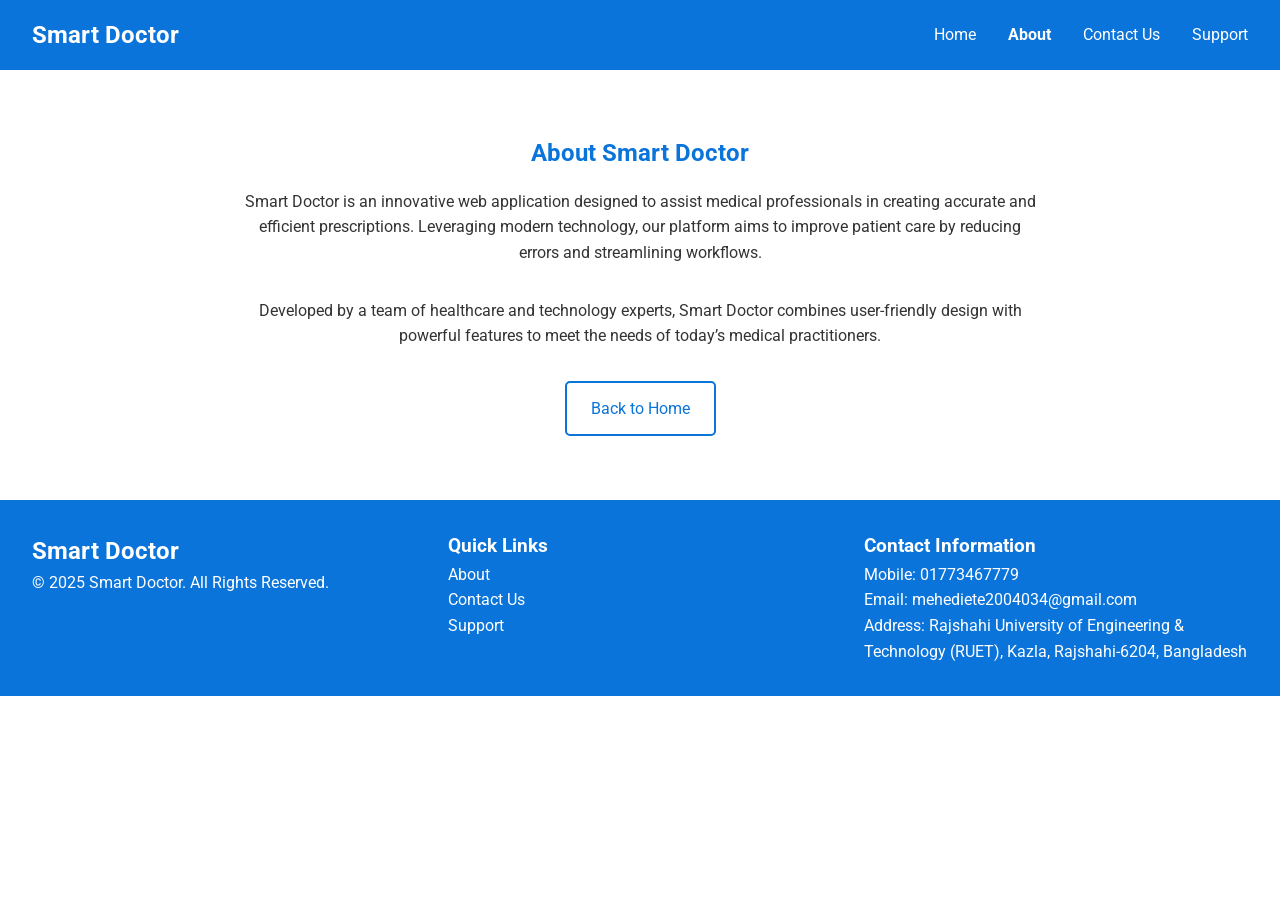
<file: about.html>
<!DOCTYPE html>
<html lang="en">
<head>
    <meta charset="UTF-8">
    <meta name="viewport" content="width=device-width, initial-scale=1.0">
    <title>Smart Doctor - About</title>
    <link href="https://fonts.googleapis.com/css2?family=Roboto:wght@300;400;700&display=swap" rel="stylesheet">
    <link rel="stylesheet" href="styles.css">
</head>
<body>
    <!-- Header -->
    <header class="header">
        <div class="logo">Smart Doctor</div>
        <nav class="nav-menu">
            <a href="index.html">Home</a>
            <a href="about.html" class="active">About</a>
            <a href="contact.html">Contact Us</a>
            <a href="support.html">Support</a>
        </nav>
    </header>

    <!-- Main Content -->
    <section class="main-content">
        <h1>About Smart Doctor</h1>
        <p>Smart Doctor is an innovative web application designed to assist medical professionals in creating accurate and efficient prescriptions. Leveraging modern technology, our platform aims to improve patient care by reducing errors and streamlining workflows.</p>
        <p>Developed by a team of healthcare and technology experts, Smart Doctor combines user-friendly design with powerful features to meet the needs of today’s medical practitioners.</p>
        <a href="index.html" class="learn-more">Back to Home</a>
    </section>

    <!-- Footer -->
    <footer class="footer">
        <div>
            <div class="logo">Smart Doctor</div>
            <p>© 2025 Smart Doctor. All Rights Reserved.</p>
        </div>
        <div>
            <h3>Quick Links</h3>
            <p><a href="about.html">About</a></p>
            <p><a href="contact.html">Contact Us</a></p>
            <p><a href="support.html">Support</a></p>
        </div>
        <div>
            <h3>Contact Information</h3>
            <p>Mobile: 01773467779</p>
            <p>Email: mehediete2004034@gmail.com</p>
            <p>Address: Rajshahi University of Engineering & Technology (RUET), Kazla, Rajshahi-6204, Bangladesh</p>
        </div>
    </footer>

    <script>
        // Smooth scrolling
        document.querySelectorAll('a[href^="#"]').forEach(anchor => {
            anchor.addEventListener('click', function (e) {
                e.preventDefault();
                document.querySelector(this.getAttribute('href')).scrollIntoView({
                    behavior: 'smooth'
                });
            });
        });
    </script>
</body>
</html>
</file>
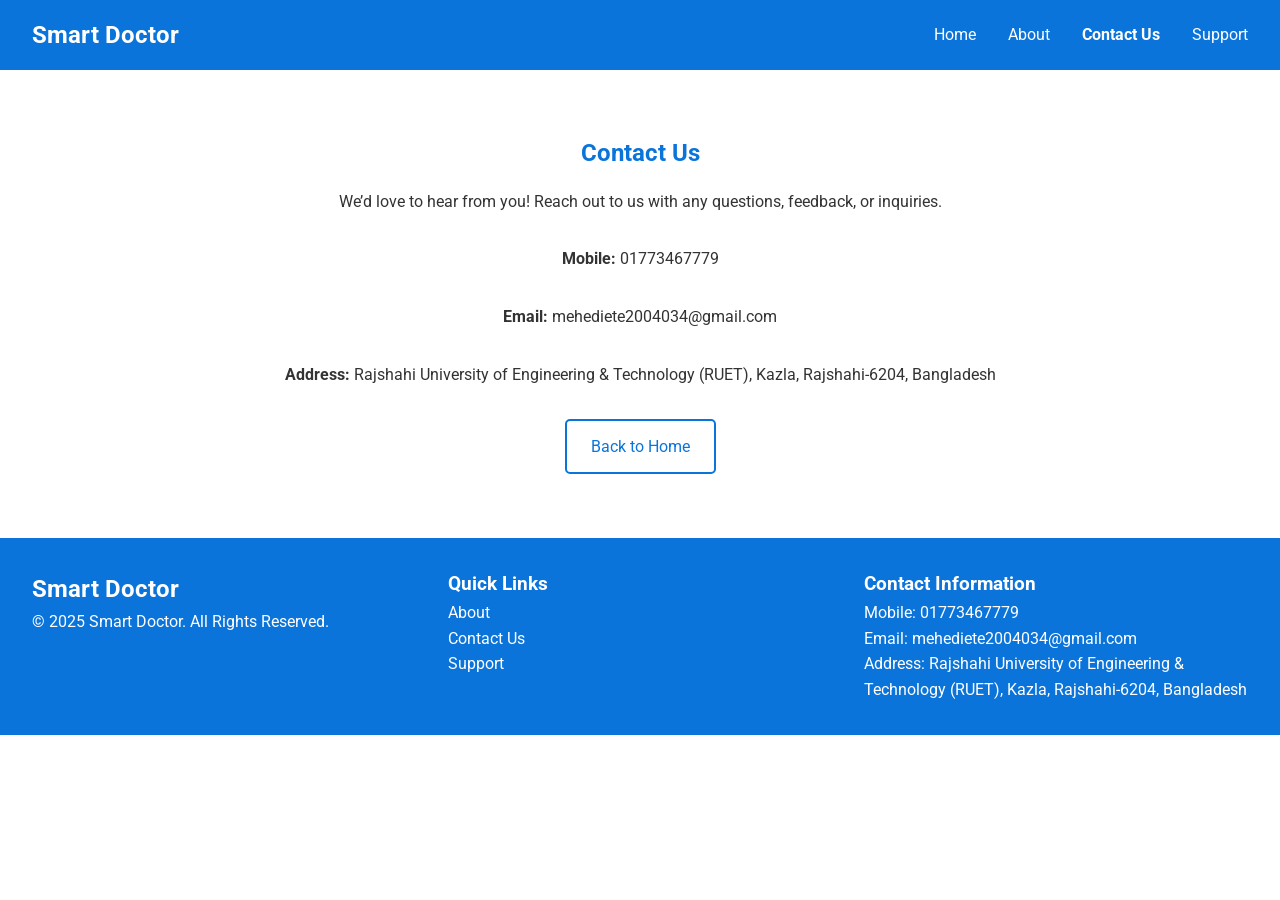
<file: contact.html>
<!DOCTYPE html>
<html lang="en">
<head>
    <meta charset="UTF-8">
    <meta name="viewport" content="width=device-width, initial-scale=1.0">
    <title>Smart Doctor - Contact Us</title>
    <link href="https://fonts.googleapis.com/css2?family=Roboto:wght@300;400;700&display=swap" rel="stylesheet">
    <link rel="stylesheet" href="styles.css">
</head>
<body>
    <!-- Header -->
    <header class="header">
        <div class="logo">Smart Doctor</div>
        <nav class="nav-menu">
            <a href="index.html">Home</a>
            <a href="about.html">About</a>
            <a href="contact.html" class="active">Contact Us</a>
            <a href="support.html">Support</a>
        </nav>
    </header>

    <!-- Main Content -->
    <section class="main-content">
        <h1>Contact Us</h1>
        <p>We’d love to hear from you! Reach out to us with any questions, feedback, or inquiries.</p>
        <p><strong>Mobile:</strong> 01773467779</p>
        <p><strong>Email:</strong> mehediete2004034@gmail.com</p>
        <p><strong>Address:</strong> Rajshahi University of Engineering & Technology (RUET), Kazla, Rajshahi-6204, Bangladesh</p>
        <a href="index.html" class="learn-more">Back to Home</a>
    </section>

    <!-- Footer -->
    <footer class="footer">
        <div>
            <div class="logo">Smart Doctor</div>
            <p>© 2025 Smart Doctor. All Rights Reserved.</p>
        </div>
        <div>
            <h3>Quick Links</h3>
            <p><a href="about.html">About</a></p>
            <p><a href="contact.html">Contact Us</a></p>
            <p><a href="support.html">Support</a></p>
        </div>
        <div>
            <h3>Contact Information</h3>
            <p>Mobile: 01773467779</p>
            <p>Email: mehediete2004034@gmail.com</p>
            <p>Address: Rajshahi University of Engineering & Technology (RUET), Kazla, Rajshahi-6204, Bangladesh</p>
        </div>
    </footer>

    <script>
        // Smooth scrolling
        document.querySelectorAll('a[href^="#"]').forEach(anchor => {
            anchor.addEventListener('click', function (e) {
                e.preventDefault();
                document.querySelector(this.getAttribute('href')).scrollIntoView({
                    behavior: 'smooth'
                });
            });
        });
    </script>
</body>
</html>
</file>
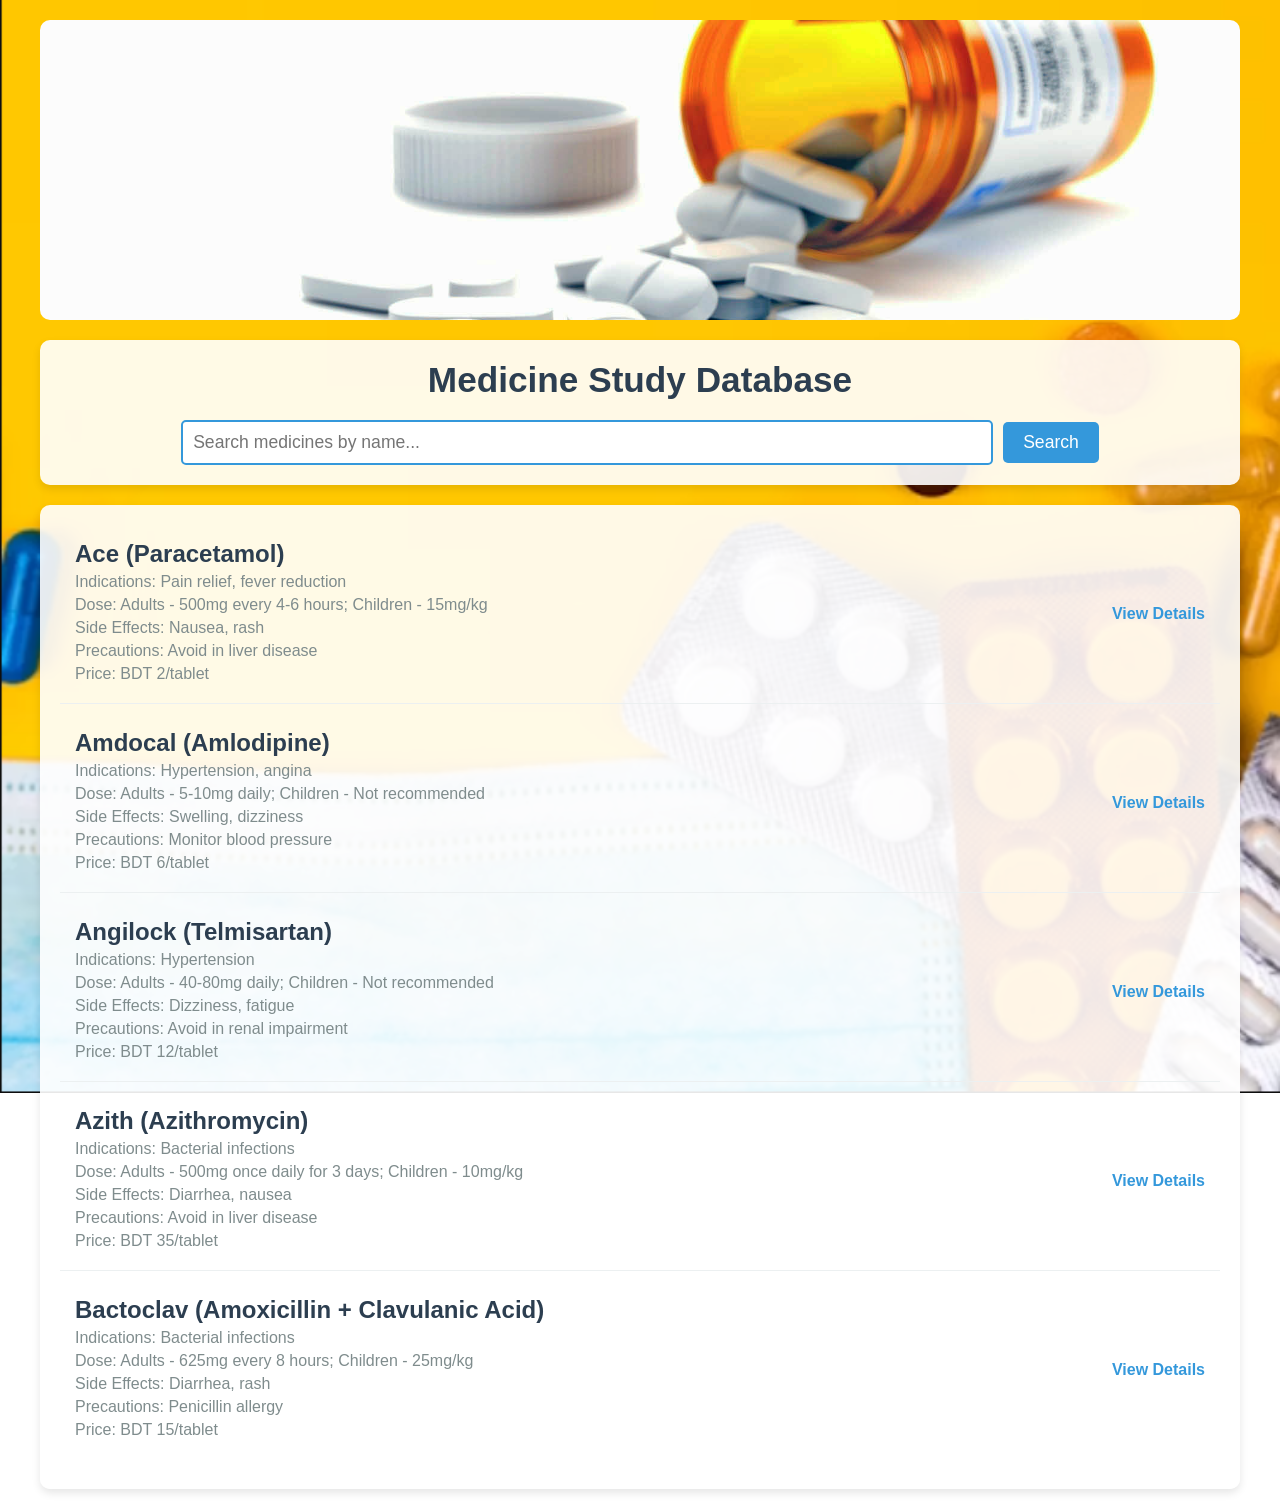
<file: medicinestudy.html>
<script type="text/javascript">
    var gk_isXlsx = false;
    var gk_xlsxFileLookup = {};
    var gk_fileData = {};
    function filledCell(cell) {
      return cell !== '' && cell != null;
    }
    function loadFileData(filename) {
    if (gk_isXlsx && gk_xlsxFileLookup[filename]) {
        try {
            var workbook = XLSX.read(gk_fileData[filename], { type: 'base64' });
            var firstSheetName = workbook.SheetNames[0];
            var worksheet = workbook.Sheets[firstSheetName];

            // Convert sheet to JSON to filter blank rows
            var jsonData = XLSX.utils.sheet_to_json(worksheet, { header: 1, blankrows: false, defval: '' });
            // Filter out blank rows (rows where all cells are empty, null, or undefined)
            var filteredData = jsonData.filter(row => row.some(filledCell));

            // Heuristic to find the header row by ignoring rows with fewer filled cells than the next row
            var headerRowIndex = filteredData.findIndex((row, index) =>
              row.filter(filledCell).length >= filteredData[index + 1]?.filter(filledCell).length
            );
            // Fallback
            if (headerRowIndex === -1 || headerRowIndex > 25) {
              headerRowIndex = 0;
            }

            // Convert filtered JSON back to CSV
            var csv = XLSX.utils.aoa_to_sheet(filteredData.slice(headerRowIndex)); // Create a new sheet from filtered array of arrays
            csv = XLSX.utils.sheet_to_csv(csv, { header: 1 });
            return csv;
        } catch (e) {
            console.error(e);
            return "";
        }
    }
    return gk_fileData[filename] || "";
    }
    </script><!DOCTYPE html>
<html lang="en">
<head>
<meta charset="UTF-8">
<meta name="viewport" content="width=device-width, initial-scale=1.0">
<title>Medicine Study</title>
<style>
    body {
        margin: 0;
        font-family: 'Arial', sans-serif;
        background: url('medicinestudy.png') no-repeat center center fixed;
        background-size: cover;
        color: #333;
    }
    .container {
        max-width: 1200px;
        margin: 0 auto;
        padding: 20px;
    }
    .welcome-image {
        width: 100%;
        height: 300px;
        object-fit: cover;
        border-radius: 10px;
        margin-bottom: 20px;
    }
    .search-section {
        background: rgba(255, 255, 255, 0.9);
        padding: 20px;
        border-radius: 10px;
        box-shadow: 0 4px 8px rgba(0, 0, 0, 0.1);
        margin-bottom: 20px;
        text-align: center;
        position: relative;
    }
    .search-section h1 {
        margin: 0 0 20px;
        color: #2c3e50;
        font-size: 2.2em;
    }
    .search-form {
        display: flex;
        justify-content: center;
        align-items: center;
        gap: 10px;
    }
    .search-field {
        width: 70%;
        padding: 10px;
        font-size: 1.1em;
        border: 2px solid #3498db;
        border-radius: 5px;
        outline: none;
        transition: border-color 0.3s;
    }
    .search-field:focus {
        border-color: #2980b9;
    }
    .search-button {
        padding: 10px 20px;
        font-size: 1.1em;
        background-color: #3498db;
        color: white;
        border: none;
        border-radius: 5px;
        cursor: pointer;
        transition: background-color 0.3s;
    }
    .search-button:hover {
        background-color: #2980b9;
    }
    .suggestions {
        position: absolute;
        top: 100%;
        left: 15%;
        width: 70%;
        background: rgba(255, 255, 255, 0.95);
        border-radius: 5px;
        box-shadow: 0 4px 8px rgba(0, 0, 0, 0.1);
        max-height: 200px;
        overflow-y: auto;
        z-index: 10;
        display: none;
    }
    .suggestion-item {
        padding: 10px;
        cursor: pointer;
        border-bottom: 1px solid #ecf0f1;
        transition: background-color 0.2s;
    }
    .suggestion-item:hover {
        background-color: #f1f1f1;
    }
    .medicine-list {
        background: rgba(255, 255, 255, 0.9);
        padding: 20px;
        border-radius: 10px;
        box-shadow: 0 4px 8px rgba(0, 0, 0, 0.1);
    }
    .medicine-item {
        padding: 15px;
        margin-bottom: 10px;
        border-bottom: 1px solid #ecf0f1;
        display: flex;
        justify-content: space-between;
        align-items: center;
    }
    .medicine-item:last-child {
        border-bottom: none;
    }
    .medicine-item h3 {
        margin: 0;
        color: #2c3e50;
        font-size: 1.5em;
    }
    .medicine-item p {
        margin: 5px 0;
        color: #7f8c8d;
    }
    .medicine-item a {
        text-decoration: none;
        color: #3498db;
        font-weight: bold;
        transition: color 0.3s;
    }
    .medicine-item a:hover {
        color: #2980b9;
    }
    .hidden {
        display: none;
    }
    @media (max-width: 768px) {
        .search-field {
            width: 60%;
        }
        .suggestions {
            left: 10%;
            width: 80%;
        }
        .medicine-item {
            flex-direction: column;
            align-items: flex-start;
        }
        .medicine-item a {
            margin-top: 10px;
        }
    }
</style>
</head>
<body>
<div class="container">
    <img src="medicinestudytwo.png" alt="Medicine Study Banner" class="welcome-image">
    
    <div class="search-section">
        <h1>Medicine Study Database</h1>
        <div class="search-form">
            <input type="text" class="search-field" placeholder="Search medicines by name..." id="searchInput">
            <button class="search-button" id="searchButton">Search</button>
        </div>
        <div class="suggestions" id="suggestions"></div>
    </div>

    <div class="medicine-list" id="medicineList">
        <div class="medicine-item" data-name="Ace (Paracetamol)" data-brand="Ace" data-generic="Paracetamol">
            <div>
                <h3>Ace (Paracetamol)</h3>
                <p>Indications: Pain relief, fever reduction</p>
                <p>Dose: Adults - 500mg every 4-6 hours; Children - 15mg/kg</p>
                <p>Side Effects: Nausea, rash</p>
                <p>Precautions: Avoid in liver disease</p>
                <p>Price: BDT 2/tablet</p>
            </div>
            <a href="#">View Details</a>
        </div>
        <div class="medicine-item" data-name="Amdocal (Amlodipine)" data-brand="Amdocal" data-generic="Amlodipine">
            <div>
                <h3>Amdocal (Amlodipine)</h3>
                <p>Indications: Hypertension, angina</p>
                <p>Dose: Adults - 5-10mg daily; Children - Not recommended</p>
                <p>Side Effects: Swelling, dizziness</p>
                <p>Precautions: Monitor blood pressure</p>
                <p>Price: BDT 6/tablet</p>
            </div>
            <a href="#">View Details</a>
        </div>
        <div class="medicine-item" data-name="Angilock (Telmisartan)" data-brand="Angilock" data-generic="Telmisartan">
            <div>
                <h3>Angilock (Telmisartan)</h3>
                <p>Indications: Hypertension</p>
                <p>Dose: Adults - 40-80mg daily; Children - Not recommended</p>
                <p>Side Effects: Dizziness, fatigue</p>
                <p>Precautions: Avoid in renal impairment</p>
                <p>Price: BDT 12/tablet</p>
            </div>
            <a href="#">View Details</a>
        </div>
        <div class="medicine-item" data-name="Azith (Azithromycin)" data-brand="Azith" data-generic="Azithromycin">
            <div>
                <h3>Azith (Azithromycin)</h3>
                <p>Indications: Bacterial infections</p>
                <p>Dose: Adults - 500mg once daily for 3 days; Children - 10mg/kg</p>
                <p>Side Effects: Diarrhea, nausea</p>
                <p>Precautions: Avoid in liver disease</p>
                <p>Price: BDT 35/tablet</p>
            </div>
            <a href="#">View Details</a>
        </div>
        <div class="medicine-item" data-name="Bactoclav (Amoxicillin + Clavulanic Acid)" data-brand="Bactoclav" data-generic="Amoxicillin + Clavulanic Acid">
            <div>
                <h3>Bactoclav (Amoxicillin + Clavulanic Acid)</h3>
                <p>Indications: Bacterial infections</p>
                <p>Dose: Adults - 625mg every 8 hours; Children - 25mg/kg</p>
                <p>Side Effects: Diarrhea, rash</p>
                <p>Precautions: Penicillin allergy</p>
                <p>Price: BDT 15/tablet</p>
            </div>
            <a href="#">View Details</a>
        </div>
        <!-- Add more medicines here following the same structure -->
    </div>
</div>

<script>
    const searchInput = document.getElementById('searchInput');
    const searchButton = document.getElementById('searchButton');
    const suggestions = document.getElementById('suggestions');
    const medicineList = document.getElementById('medicineList');
    const medicineItems = document.querySelectorAll('.medicine-item');

    const medicines = Array.from(medicineItems).map(item => ({
        fullName: item.dataset.name,
        brand: item.dataset.brand,
        generic: item.dataset.generic
    }));

    // Show suggestions as user types
    searchInput.addEventListener('input', () => {
        const query = searchInput.value.trim().toLowerCase();
        suggestions.innerHTML = '';
        suggestions.style.display = 'none';

        if (query) {
            const filteredMedicines = medicines.filter(medicine =>
                medicine.brand.toLowerCase().startsWith(query) ||
                medicine.generic.toLowerCase().startsWith(query)
            );

            if (filteredMedicines.length) {
                filteredMedicines.forEach(medicine => {
                    const suggestionItem = document.createElement('div');
                    suggestionItem.classList.add('suggestion-item');
                    suggestionItem.textContent = medicine.fullName;
                    suggestionItem.addEventListener('click', () => {
                        searchInput.value = medicine.fullName;
                        suggestions.innerHTML = '';
                        suggestions.style.display = 'none';
                        filterMedicines(medicine.fullName);
                    });
                    suggestions.appendChild(suggestionItem);
                });
                suggestions.style.display = 'block';
            }
        }
    });

    // Hide suggestions when clicking outside
    document.addEventListener('click', (e) => {
        if (!searchInput.contains(e.target) && !suggestions.contains(e.target)) {
            suggestions.style.display = 'none';
        }
    });

    // Filter medicines when search button is clicked
    searchButton.addEventListener('click', () => {
        const query = searchInput.value.trim();
        filterMedicines(query);
    });

    // Function to filter medicines
    function filterMedicines(query) {
        const lowerQuery = query.toLowerCase();
        medicineItems.forEach(item => {
            const brand = item.dataset.brand.toLowerCase();
            const generic = item.dataset.generic.toLowerCase();
            const fullName = item.dataset.name.toLowerCase();
            if (lowerQuery && (brand === lowerQuery || generic === lowerQuery || fullName === lowerQuery)) {
                item.classList.remove('hidden');
            } else if (lowerQuery) {
                item.classList.add('hidden');
            } else {
                item.classList.remove('hidden');
            }
        });
    }
</script>
</body>
</html>
</file>
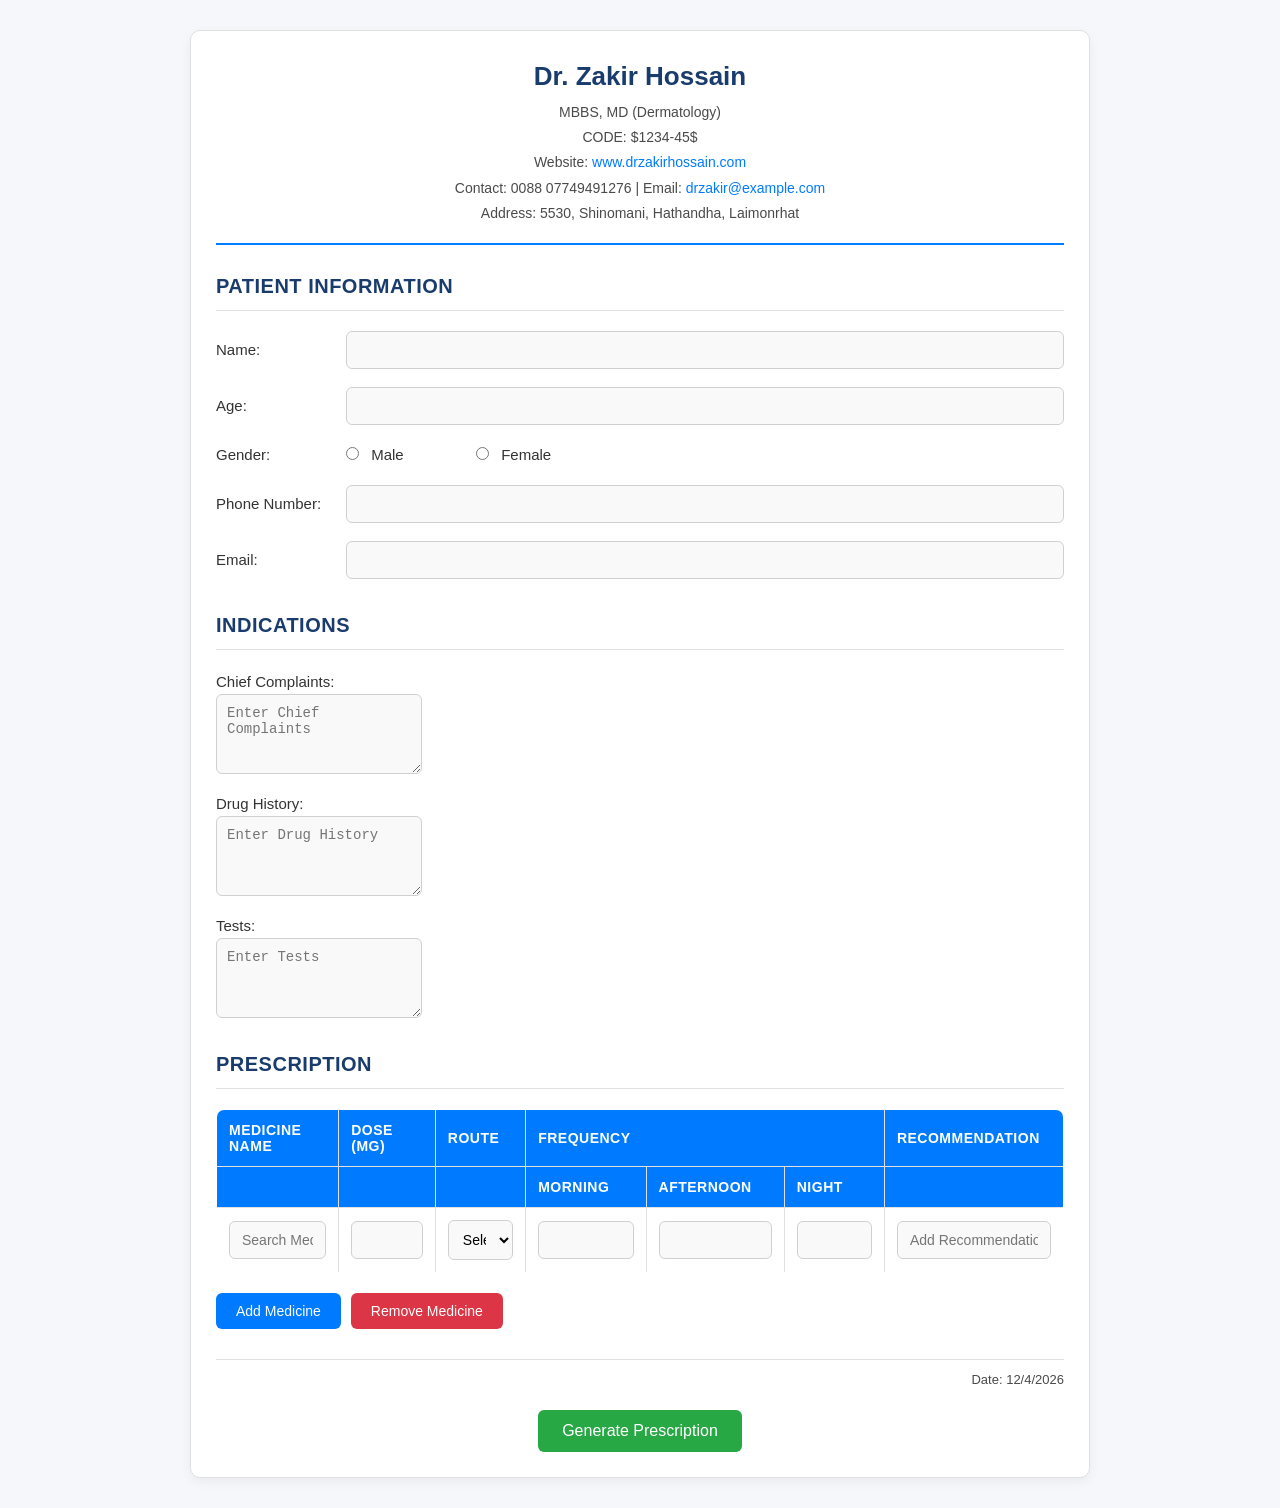
<file: prescription.html>
<script type="text/javascript">
        var gk_isXlsx = false;
        var gk_xlsxFileLookup = {};
        var gk_fileData = {};
        function filledCell(cell) {
          return cell !== '' && cell != null;
        }
        function loadFileData(filename) {
        if (gk_isXlsx && gk_xlsxFileLookup[filename]) {
            try {
                var workbook = XLSX.read(gk_fileData[filename], { type: 'base64' });
                var firstSheetName = workbook.SheetNames[0];
                var worksheet = workbook.Sheets[firstSheetName];

                // Convert sheet to JSON to filter blank rows
                var jsonData = XLSX.utils.sheet_to_json(worksheet, { header: 1, blankrows: false, defval: '' });
                // Filter out blank rows (rows where all cells are empty, null, or undefined)
                var filteredData = jsonData.filter(row => row.some(filledCell));

                // Heuristic to find the header row by ignoring rows with fewer filled cells than the next row
                var headerRowIndex = filteredData.findIndex((row, index) =>
                  row.filter(filledCell).length >= filteredData[index + 1]?.filter(filledCell).length
                );
                // Fallback
                if (headerRowIndex === -1 || headerRowIndex > 25) {
                  headerRowIndex = 0;
                }

                // Convert filtered JSON back to CSV
                var csv = XLSX.utils.aoa_to_sheet(filteredData.slice(headerRowIndex)); // Create a new sheet from filtered array of arrays
                csv = XLSX.utils.sheet_to_csv(csv, { header: 1 });
                return csv;
            } catch (e) {
                console.error(e);
                return "";
            }
        }
        return gk_fileData[filename] || "";
        }
        </script><!DOCTYPE html>
<html lang="en">
<head>
    <meta charset="UTF-8">
    <meta name="viewport" content="width=device-width, initial-scale=1.0">
    <title>Prescription - Dr. Zakir Hossain</title>
    <link rel="stylesheet" href="prescription.css">
</head>
<body>
    <div class="prescription-container">
        <!-- Header Section -->
        <header>
            <h1>Dr. Zakir Hossain</h1>
            <p>MBBS, MD (Dermatology)</p>
            <p>CODE: $1234-45$</p>
            <p>Website: <a href="http://www.drzakirhossain.com">www.drzakirhossain.com</a></p>
            <p>Contact: 0088 07749491276 | Email: <a href="mailto:drzakir@example.com">drzakir@example.com</a></p>
            <p>Address: 5530, Shinomani, Hathandha, Laimonrhat</p>
        </header>

        <!-- Patient Information Section -->
        <section class="patient-info">
            <h2>Patient Information</h2>
            <div class="form-group">
                <label for="patientName">Name:</label>
                <input type="text" id="patientName" name="patientName">
                <span class="print-value" data-for="patientName"></span>
            </div>
            <div class="form-group">
                <label for="patientAge">Age:</label>
                <input type="number" id="patientAge" name="patientAge" min="0">
                <span class="print-value" data-for="patientAge"></span>
            </div>
            <div class="form-group">
                <label>Gender:</label>
                <label><input type="radio" name="gender" value="Male"> Male</label>
                <label><input type="radio" name="gender" value="Female"> Female</label>
                <span class="print-value" data-for="gender"></span>
            </div>
            <div class="form-group">
                <label for="phoneNumber">Phone Number:</label>
                <input type="tel" id="phoneNumber" name="phoneNumber">
                <span class="print-value" data-for="phoneNumber"></span>
            </div>
            <div class="form-group">
                <label for="email">Email:</label>
                <input type="text" id="email" name="email">
                <span class="print-value" data-for="email"></span>
            </div>
        </section>

        <!-- Indications Section -->
        <section class="indications">
            <h2>Indications</h2>
            <div class="form-group">
                <label for="chiefComplaints">Chief Complaints:</label>
                <div class="autocomplete">
                    <textarea id="chiefComplaints" name="chiefComplaints" rows="3" placeholder="Enter Chief Complaints"></textarea>
                    <div class="suggestions chief-complaints-suggestions"></div>
                </div>
                <span class="print-value" data-for="chiefComplaints"></span>
            </div>
            <div class="form-group">
                <label for="drugHistory">Drug History:</label>
                <div class="autocomplete">
                    <textarea id="drugHistory" name="drugHistory" rows="3" placeholder="Enter Drug History"></textarea>
                    <div class="suggestions drug-history-suggestions"></div>
                </div>
                <span class="print-value" data-for="drugHistory"></span>
            </div>
            <div class="form-group">
                <label for="tests">Tests:</label>
                <div class="autocomplete">
                    <textarea id="tests" name="tests" rows="3" placeholder="Enter Tests"></textarea>
                    <div class="suggestions tests-suggestions"></div>
                </div>
                <span class="print-value" data-for="tests"></span>
            </div>
        </section>

        <!-- Medicine Table Section -->
        <section class="medicine-section">
            <h2>Prescription</h2>
            <table id="medicineTable">
                <thead>
                    <tr>
                        <th>Medicine Name</th>
                        <th>Dose (mg)</th>
                        <th>Route</th>
                        <th colspan="3">Frequency</th>
                        <th>Recommendation</th>
                    </tr>
                    <tr class="sub-header">
                        <th></th>
                        <th></th>
                        <th></th>
                        <th>Morning</th>
                        <th>Afternoon</th>
                        <th>Night</th>
                        <th></th>
                    </tr>
                </thead>
                <tbody>
                    <tr class="medicine-row">
                        <td>
                            <div class="autocomplete">
                                <input type="text" class="medicine-name" placeholder="Search Medicine">
                                <div class="suggestions medicine-suggestions"></div>
                            </div>
                            <span class="print-value" data-for="medicine-name"></span>
                        </td>
                        <td>
                            <input type="number" class="dose" min="0">
                            <span class="print-value" data-for="dose"></span>
                        </td>
                        <td>
                            <select class="route">
                                <option value="" disabled selected>Select Route</option>
                                <option value="Oral">Oral</option>
                                <option value="IV">IV</option>
                                <option value="Topical">Topical</option>
                            </select>
                            <span class="print-value" data-for="route"></span>
                        </td>
                        <td>
                            <input type="number" class="morning" min="0">
                            <span class="print-value" data-for="morning"></span>
                        </td>
                        <td>
                            <input type="number" class="afternoon" min="0">
                            <span class="print-value" data-for="afternoon"></span>
                        </td>
                        <td>
                            <input type="number" class="night" min="0">
                            <span class="print-value" data-for="night"></span>
                        </td>
                        <td>
                            <div class="autocomplete">
                                <input type="text" class="recommendation" placeholder="Add Recommendation">
                                <div class="suggestions recommendation-suggestions"></div>
                            </div>
                            <span class="print-value" data-for="recommendation"></span>
                        </td>
                    </tr>
                </tbody>
            </table>
            <div class="button-group">
                <button id="addMedicine">Add Medicine</button>
                <button id="removeMedicine">Remove Medicine</button>
            </div>
        </section>

        <!-- Footer -->
        <footer>
            <p>Date: <span id="currentDate"></span></p>
        </footer>

        <!-- Generate Prescription Button -->
        <div class="button-container">
            <button id="generatePrescription">Generate Prescription</button>
        </div>
    </div>

    <script>
        // Medicine data with common doses (mg or other units where applicable) - Alphabetically organized
        const medicineData = {
            "Abacavir": 300,              // Antiretroviral
            "Abiraterone": 250,           // Anticancer
            "Acarbose": 50,               // Antidiabetic
            "Aceclofenac": 100,           // NSAID
            "Acetaminophen (Paracetamol)": 500, // Analgesic, antipyretic
            "Acetazolamide": 250,         // Diuretic, glaucoma
            "Acyclovir": 400,             // Antiviral
            "Adalimumab": 40,             // Biologic, anti-inflammatory (mg/injection)
            "Adapalene": 1,               // Topical retinoid (mg/g)
            "Adenosine": 6,               // Antiarrhythmic (mg/dose IV)
            "Albendazole": 400,           // Anthelmintic, single dose
            "Albuterol (Salbutamol)": 4,  // Bronchodilator
            "Alendronate": 70,            // Bisphosphonate, weekly dose
            "Alfuzosin": 10,              // Alpha-blocker
            "Allopurinol": 100,           // Antigout
            "Alprazolam": 0.5,            // Anxiolytic
            "Alteplase": 100,             // Thrombolytic (mg/infusion)
            "Aluminium Hydroxide": 500,   // Antacid
            "Amantadine": 100,            // Antiviral, antiparkinsonian
            "Amikacin": 500,              // Antibiotic (mg/dose IV)
            "Amiloride": 5,               // Diuretic
            "Aminophylline": 250,         // Bronchodilator (mg/dose IV)
            "Amiodarone": 200,            // Antiarrhythmic
            "Amitriptyline": 25,          // Antidepressant
            "Amlodipine": 5,              // Antihypertensive
            "Amoxicillin": 500,           // Antibiotic
            "Amphotericin B": 50,         // Antifungal (mg/dose IV)
            "Ampicillin": 500,            // Antibiotic
            "Anastrozole": 1,             // Anticancer
            "Apixaban": 5,                // Anticoagulant
            "Aripiprazole": 10,           // Antipsychotic
            "Artemether + Lumefantrine": 80, // Antimalarial (Artemether dose per tablet)
            "Ascorbic Acid (Vitamin C)": 500, // Vitamin
            "Aspirin": 300,               // Analgesic, antiplatelet
            "Atazanavir": 300,            // Antiretroviral
            "Atenolol": 50,               // Beta-blocker
            "Atomoxetine": 40,            // ADHD treatment
            "Atorvastatin": 10,           // Statin
            "Atropine": 0.5,              // Anticholinergic (mg/dose IV)
            "Azathioprine": 50,           // Immunosuppressant
            "Azithromycin": 500,          // Antibiotic, single dose
            "Aztreonam": 1000,            // Antibiotic (mg/dose IV)
            "Baclofen": 10,               // Muscle relaxant
            "Bedaquiline": 400,           // Antitubercular (initial dose)
            "Beclomethasone": 0.2,        // Corticosteroid (mg/inhalation)
            "Benazepril": 10,             // ACE inhibitor
            "Benzathine Penicillin": 1200, // Antibiotic (mg/dose IM)
            "Benzocaine": 10,             // Local anesthetic (mg/g topical)
            "Benzyl Benzoate": 250,       // Scabicide (mg/mL)
            "Betahistine": 16,            // Vertigo treatment
            "Betamethasone": 0.5,         // Corticosteroid (mg/dose topical/oral)
            "Bevacizumab": 400,           // Anticancer (mg/dose IV)
            "Bicalutamide": 50,           // Anticancer
            "Bimatoprost": 0.3,           // Glaucoma (mg/mL eye drops)
            "Bisacodyl": 10,              // Laxative
            "Bisoprolol": 5,              // Beta-blocker
            "Bleomycin": 15,              // Anticancer (mg/dose IV)
            "Brimonidine": 2,             // Glaucoma (mg/mL eye drops)
            "Bromazepam": 3,              // Anxiolytic
            "Budesonide": 0.5,            // Corticosteroid (mg/inhalation)
            "Bupivacaine": 5,             // Local anesthetic (mg/mL)
            "Bupropion": 150,             // Antidepressant
            "Buspirone": 10,              // Anxiolytic
            "Butamirate": 50,             // Antitussive
            "Cabergoline": 0.5,           // Dopamine agonist
            "Caffeine": 100,              // Stimulant
            "Captopril": 25,              // ACE inhibitor
            "Carbamazepine": 200,         // Anticonvulsant
            "Carbimazole": 5,             // Antithyroid
            "Carboplatin": 150,           // Anticancer (mg/dose IV)
            "Carvedilol": 6.25,           // Beta-blocker
            "Cefadroxil": 500,            // Antibiotic
            "Cefepime": 1000,             // Antibiotic (mg/dose IV)
            "Cefixime": 200,              // Antibiotic
            "Cefotaxime": 1000,           // Antibiotic (mg/dose IV)
            "Cefpodoxime": 200,           // Antibiotic
            "Ceftazidime": 1000,          // Antibiotic (mg/dose IV)
            "Ceftriaxone": 1000,          // Antibiotic (mg/dose IV)
            "Cefuroxime": 250,            // Antibiotic
            "Celecoxib": 200,             // NSAID
            "Cephalexin": 500,            // Antibiotic
            "Cetirizine": 10,             // Antihistamine
            "Chloramphenicol": 500,       // Antibiotic
            "Chlorhexidine": 2,           // Antiseptic (mg/mL)
            "Chlorpheniramine": 4,        // Antihistamine
            "Chlorpromazine": 25,         // Antipsychotic
            "Chloroquine": 250,           // Antimalarial
            "Ciprofloxacin": 500,         // Antibiotic
            "Cisplatin": 50,              // Anticancer (mg/dose IV)
            "Clarithromycin": 250,        // Antibiotic
            "Clindamycin": 300,           // Antibiotic
            "Clobetasol": 0.5,            // Corticosteroid (mg/g topical)
            "Clonazepam": 0.5,            // Anticonvulsant, anxiolytic
            "Clonidine": 0.1,             // Antihypertensive
            "Clopidogrel": 75,            // Antiplatelet
            "Clotrimazole": 10,           // Antifungal (mg/g topical)
            "Clozapine": 100,             // Antipsychotic
            "Colchicine": 0.5,            // Antigout
            "Cyanocobalamin (Vitamin B12)": 1000, // Vitamin (mcg/dose)
            "Cyclophosphamide": 50,       // Anticancer
            "Cycloserine": 250,           // Antitubercular
            "Cyproheptadine": 4,          // Antihistamine
            "Cyproterone": 50,            // Antiandrogen
            "Dabigatran": 150,            // Anticoagulant
            "Dapsone": 100,               // Antibacterial
            "Darunavir": 600,             // Antiretroviral
            "Deflazacort": 6,             // Corticosteroid
            "Desloratadine": 5,           // Antihistamine
            "Desmopressin": 0.1,          // Antidiuretic (mg/dose)
            "Dexamethasone": 0.5,         // Corticosteroid
            "Dexchlorpheniramine": 2,     // Antihistamine
            "Dexlansoprazole": 30,        // Proton pump inhibitor
            "Dexmedetomidine": 0.2,       // Sedative (mg/dose IV)
            "Dextromethorphan": 15,       // Antitussive
            "Dextrose": 5000,             // Glucose (mg/100mL IV)
            "Diazepam": 5,                // Anxiolytic, anticonvulsant
            "Diclofenac": 50,             // NSAID
            "Dicyclomine": 10,            // Antispasmodic
            "Didanosine": 200,            // Antiretroviral
            "Digoxin": 0.25,              // Cardiac glycoside
            "Diltiazem": 60,              // Calcium channel blocker
            "Dimenhydrinate": 50,         // Antiemetic
            "Dimethicone": 40,            // Antiflatulent
            "Diphenhydramine": 25,        // Antihistamine
            "Dipyridamole": 75,           // Antiplatelet
            "Disulfiram": 250,            // Alcohol deterrent
            "Dobutamine": 250,            // Inotrope (mg/dose IV)
            "Docusate Sodium": 100,       // Laxative
            "Domperidone": 10,            // Antiemetic
            "Donepezil": 5,               // Alzheimer’s treatment
            "Doxazosin": 4,               // Alpha-blocker
            "Doxorubicin": 50,            // Anticancer (mg/dose IV)
            "Doxycycline": 100,           // Antibiotic
            "Efavirenz": 600,             // Antiretroviral
            "Eltrombopag": 50,            // Thrombopoietin agonist
            "Enalapril": 10,              // ACE inhibitor
            "Enoxaparin": 40,             // Anticoagulant (mg/dose SC)
            "Entecavir": 0.5,             // Antiviral
            "Entyvio": 300,               // Biologic (mg/dose IV, Vedolizumab)
            "Ephedrine": 30,              // Sympathomimetic
            "Eplerenone": 25,             // Diuretic
            "Epinephrine": 1,             // Adrenergic (mg/dose IV)
            "Epoetin Alfa": 4000,         // Erythropoietin (IU/dose)
            "Erythromycin": 250,          // Antibiotic
            "Escitalopram": 10,           // Antidepressant
            "Esmolol": 100,               // Beta-blocker (mg/dose IV)
            "Esomeprazole": 20,           // Proton pump inhibitor
            "Estradiol": 2,               // Hormone
            "Estrogen": 0.625,            // Hormone (conjugated estrogens)
            "Ethambutol": 400,            // Antitubercular
            "Ethinylestradiol": 0.03,     // Contraceptive
            "Ethionamide": 250,           // Antitubercular
            "Etodolac": 400,              // NSAID
            "Etoposide": 100,             // Anticancer (mg/dose IV)
            "Etoricoxib": 90,             // NSAID
            "Everolimus": 0.75,           // Immunosuppressant
            "Ezetimibe": 10,              // Cholesterol-lowering
            "Famotidine": 20,             // H2 blocker
            "Felodipine": 5,              // Calcium channel blocker
            "Fenofibrate": 160,           // Lipid-lowering
            "Fentanyl": 0.1,              // Opioid (mg/dose IV)
            "Ferrous Fumarate": 200,      // Iron supplement
            "Ferrous Sulfate": 325,       // Iron supplement
            "Finasteride": 5,             // 5-alpha reductase inhibitor
            "Fluconazole": 150,           // Antifungal, single dose
            "Fludrocortisone": 0.1,       // Corticosteroid
            "Flumazenil": 0.5,            // Benzodiazepine antagonist (mg/dose IV)
            "Fluoxetine": 20,             // Antidepressant
            "Flupenthixol": 0.5,          // Antipsychotic
            "Fluticasone": 0.05,          // Corticosteroid (mg/inhalation)
            "Folic Acid": 5,              // Vitamin
            "Formoterol": 0.012,          // Bronchodilator (mg/inhalation)
            "Fosfomycin": 3000,           // Antibiotic (mg/single dose)
            "Furosemide": 40,             // Diuretic
            "Gabapentin": 300,            // Anticonvulsant
            "Gemfibrozil": 600,           // Lipid-lowering
            "Gentamicin": 80,             // Antibiotic (mg/dose IV)
            "Glibenclamide": 5,           // Antidiabetic
            "Gliclazide": 80,             // Antidiabetic
            "Glimepiride": 2,             // Antidiabetic
            "Glipizide": 5,               // Antidiabetic
            "Glucagon": 1,                // Hypoglycemia treatment (mg/dose)
            "Glycopyrrolate": 0.2,        // Anticholinergic (mg/dose IV)
            "Goserelin": 3.6,             // Anticancer (mg/dose SC)
            "Granisetron": 1,             // Antiemetic (mg/dose IV)
            "Haloperidol": 5,             // Antipsychotic
            "Heparin": 5000,              // Anticoagulant (IU/dose)
            "Hydralazine": 25,            // Antihypertensive
            "Hydrochlorothiazide": 25,    // Diuretic
            "Hydrocortisone": 20,         // Corticosteroid
            "Hydroxyzine": 25,            // Antihistamine
            "Ibuprofen": 400,             // NSAID
            "Imatinib": 400,              // Anticancer
            "Imipenem": 500,              // Antibiotic (mg/dose IV)
            "Imipramine": 25,             // Antidepressant
            "Indapamide": 1.5,            // Diuretic
            "Indomethacin": 25,           // NSAID
            "Insulin Aspart": 100,        // Insulin (IU/mL)
            "Insulin Glargine": 100,      // Insulin (IU/mL)
            "Insulin Regular": 100,       // Insulin (IU/mL)
            "Interferon Alpha": 3,        // Antiviral (million IU/dose)
            "Ipratropium": 0.02,          // Bronchodilator (mg/inhalation)
            "Iron Polymaltose": 100,      // Iron supplement
            "Isoniazid": 300,             // Antitubercular
            "Isosorbide Dinitrate": 10,   // Antianginal
            "Isotretinoin": 20,           // Acne treatment
            "Itraconazole": 200,          // Antifungal
            "Ivabradine": 5,              // Heart rate reducer
            "Ivermectin": 6,              // Antiparasitic
            "Janumet (Sitagliptin + Metformin)": 50, // Antidiabetic (Sitagliptin dose per tablet)
            "Joulferon (Interferon Alfa-2a)": 3, // Antiviral (million IU/dose)
            "Kanamycin": 1000,            // Antibiotic (mg/dose IM)
            "Ketamine": 50,               // Anesthetic (mg/dose IV)
            "Ketoconazole": 200,          // Antifungal
            "Ketoprofen": 50,             // NSAID
            "Ketorolac": 10,              // NSAID (mg/dose IV/IM)
            "Labetalol": 100,             // Beta-blocker
            "Lactulose": 10000,           // Laxative (mg/15mL)
            "Lamivudine": 150,            // Antiretroviral
            "Lamotrigine": 100,           // Anticonvulsant
            "Lansoprazole": 30,           // Proton pump inhibitor
            "Latanoprost": 0.05,          // Glaucoma (mg/mL eye drops)
            "Ledipasvir + Sofosbuvir": 90, // Antiviral (Ledipasvir dose per tablet)
            "Levetiracetam": 500,         // Anticonvulsant
            "Levocetirizine": 5,          // Antihistamine
            "Levodopa + Carbidopa": 100,  // Antiparkinsonian (Levodopa dose per tablet)
            "Levofloxacin": 500,          // Antibiotic
            "Levothyroxine": 0.1,         // Thyroid hormone
            "Lidocaine": 20,              // Local anesthetic (mg/mL)
            "Lignocaine": 20,             // Local anesthetic (mg/mL)
            "Linagliptin": 5,             // Antidiabetic
            "Linezolid": 600,             // Antibiotic
            "Liothyronine": 0.025,        // Thyroid hormone
            "Liraglutide": 0.6,           // Antidiabetic (mg/dose)
            "Lisinopril": 10,             // ACE inhibitor
            "Lithium Carbonate": 300,     // Mood stabilizer
            "Loperamide": 2,              // Antidiarrheal
            "Loratadine": 10,             // Antihistamine
            "Lorazepam": 1,               // Anxiolytic
            "Losartan": 50,               // Antihypertensive
            "Lovastatin": 20,             // Statin
            "Lumefantrine": 480,          // Antimalarial (standalone dose)
            "Lurasidone": 40,             // Antipsychotic
            "Macrogol": 17000,            // Laxative (mg/sachet)
            "Magnesium Hydroxide": 400,   // Antacid
            "Magnesium Sulfate": 1000,    // Laxative, anticonvulsant (mg/dose IV)
            "Mannitol": 20000,            // Diuretic (mg/100mL IV)
            "Mebendazole": 100,           // Anthelmintic
            "Mebeverine": 135,            // Antispasmodic
            "Mecobalamin": 0.5,           // Vitamin B12
            "Medroxyprogesterone": 10,    // Hormone
            "Melatonin": 3,               // Sleep aid
            "Meloxicam": 7.5,             // NSAID
            "Memantine": 10,              // Alzheimer’s treatment
            "Meperidine": 50,             // Opioid
            "Mercaptopurine": 50,         // Anticancer
            "Meropenem": 1000,            // Antibiotic (mg/dose IV)
            "Mesalamine": 400,            // Anti-inflammatory
            "Metamizole": 500,            // Analgesic
            "Metformin": 500,             // Antidiabetic
            "Methadone": 10,              // Opioid
            "Methimazole": 5,             // Antithyroid
            "Methocarbamol": 500,         // Muscle relaxant
            "Methotrexate": 2.5,          // Anticancer, immunosuppressant
            "Methylcobalamin": 0.5,       // Vitamin B12
            "Methylprednisolone": 4,      // Corticosteroid
            "Metoclopramide": 10,         // Antiemetic
            "Metoprolol": 50,             // Beta-blocker
            "Metronidazole": 400,         // Antibiotic
            "Midazolam": 5,               // Sedative (mg/dose IV)
            "Mifepristone": 200,          // Abortifacient
            "Miglitol": 50,               // Antidiabetic
            "Minoxidil": 5,               // Antihypertensive
            "Mirabegron": 25,             // Overactive bladder
            "Mirtazapine": 15,            // Antidepressant
            "Misoprostol": 0.2,           // Prostaglandin
            "Mitomycin": 20,              // Anticancer (mg/dose IV)
            "Montelukast": 10,            // Anti-asthmatic
            "Morphine": 10,               // Opioid (mg/dose IV)
            "Moxifloxacin": 400,          // Antibiotic
            "Multivitamins": 1,           // Supplement (unit dose)
            "Nalbuphine": 10,             // Opioid (mg/dose IV)
            "Naloxone": 0.4,              // Opioid antagonist (mg/dose IV)
            "Naproxen": 250,              // NSAID
            "Nateglinide": 120,           // Antidiabetic
            "Nebivolol": 5,               // Beta-blocker
            "Neomycin": 500,              // Antibiotic
            "Nevirapine": 200,            // Antiretroviral
            "Nicardipine": 20,            // Calcium channel blocker
            "Niclosamide": 500,           // Anthelmintic
            "Nicotinamide": 100,          // Vitamin B3
            "Nicotinic Acid": 500,        // Lipid-lowering
            "Nifedipine": 10,             // Calcium channel blocker
            "Nilotinib": 200,             // Anticancer
            "Nimodipine": 30,             // Calcium channel blocker
            "Nitrofurantoin": 100,        // Antibiotic
            "Nitroglycerin": 0.5,         // Antianginal
            "Nitrous Oxide": 100,         // Anesthetic (mg equivalent)
            "Nizatidine": 150,            // H2 blocker
            "Norepinephrine": 4,          // Vasopressor (mg/dose IV)
            "Norfloxacin": 400,           // Antibiotic
            "Nortriptyline": 25,          // Antidepressant
            "Nystatin": 100000,           // Antifungal (IU/dose)
            "Octreotide": 0.1,            // Hormone (mg/dose IV)
            "Ofloxacin": 200,             // Antibiotic
            "Olanzapine": 10,             // Antipsychotic
            "Olmesartan": 20,             // Antihypertensive
            "Omeprazole": 20,             // Proton pump inhibitor
            "Ondansetron": 8,             // Antiemetic
            "Orlistat": 120,              // Anti-obesity
            "Oseltamivir": 75,            // Antiviral
            "Oxaliplatin": 100,           // Anticancer (mg/dose IV)
            "Oxazepam": 15,               // Anxiolytic
            "Oxcarbazepine": 300,         // Anticonvulsant
            "Oxymetazoline": 0.5,         // Decongestant (mg/mL)
            "Oxytetracycline": 250,       // Antibiotic
            "Oxytocin": 10,               // Uterotonic (IU/dose)
            "Paclitaxel": 100,            // Anticancer (mg/dose IV)
            "Paliperidone": 3,            // Antipsychotic
            "Pancreatin": 25000,          // Digestive enzyme (IU/dose)
            "Pantoprazole": 40,           // Proton pump inhibitor
            "Paracetamol (Acetaminophen)": 500, // Analgesic, antipyretic
            "Paroxetine": 20,             // Antidepressant
            "Pefloxacin": 400,            // Antibiotic
            "Peginterferon Alfa": 180,    // Antiviral (mcg/dose)
            "Penicillin G": 1200,         // Antibiotic (mg/dose IM)
            "Pentazocine": 50,            // Opioid
            "Pentoxifylline": 400,        // Vasodilator
            "Perindopril": 4,             // ACE inhibitor
            "Permethrin": 50,             // Scabicide (mg/g)
            "Pheniramine": 25,            // Antihistamine
            "Phenobarbital": 60,          // Anticonvulsant
            "Phenytoin": 100,             // Anticonvulsant
            "Pioglitazanone": 15,         // Antidiabetic
            "Piperacillin + Tazobactam": 4000, // Antibiotic (Piperacillin dose IV)
            "Piroxicam": 20,              // NSAID
            "Polyethylene Glycol": 17000, // Laxative (mg/sachet)
            "Potassium Chloride": 600,    // Electrolyte
            "Pramipexole": 0.25,          // Antiparkinsonian
            "Prasugrel": 10,              // Antiplatelet
            "Praziquantel": 600,          // Anthelmintic
            "Prazosin": 1,                // Alpha-blocker
            "Prednisolone": 5,            // Corticosteroid
            "Prednisone": 10,             // Corticosteroid
            "Pregabalin": 75,             // Anticonvulsant
            "Primaquine": 15,             // Antimalarial
            "Prochlorperazine": 5,        // Antiemetic
            "Progesterone": 200,          // Hormone
            "Promethazine": 25,           // Antihistamine
            "Propanolol": 40,             // Beta-blocker (likely Propranolol typo)
            "Propofol": 200,              // Anesthetic (mg/dose IV)
            "Propranolol": 40,            // Beta-blocker
            "Propylthiouracil": 50,       // Antithyroid
            "Pseudoephedrine": 60,        // Decongestant
            "Psyllium Husk": 3500,        // Laxative (mg/dose)
            "Pyrantel Pamoate": 250,      // Anthelmintic
            "Pyrazinamide": 500,          // Antitubercular
            "Pyridoxine (Vitamin B6)": 50, // Vitamin
            "Quetiapine": 100,            // Antipsychotic
            "Quinidine": 200,             // Antiarrhythmic
            "Quinine": 300,               // Antimalarial
            "Rabeprazole": 20,            // Proton pump inhibitor
            "Rabies Vaccine": 1,          // Vaccine (unit dose)
            "Ramipril": 5,                // ACE inhibitor
            "Ranitidine": 150,            // H2 blocker (withdrawn in many places)
            "Raloxifene": 60,             // Osteoporosis treatment
            "Raltegravir": 400,           // Antiretroviral
            "Ranolazine": 500,            // Antianginal
            "Rasagiline": 1,              // Antiparkinsonian
            "Rifaximin": 550,             // Antibiotic
            "Rifampin": 600,              // Antitubercular
            "Rifapentine": 150,           // Antitubercular
            "Riluzole": 50,               // ALS treatment
            "Ringer’s Lactate": 1000,     // IV fluid (mL equivalent)
            "Risperidone": 2,             // Antipsychotic
            "Ritonavir": 100,             // Antiretroviral
            "Rivaroxaban": 10,            // Anticoagulant
            "Rizatriptan": 10,            // Migraine treatment
            "Ropinirole": 0.25,           // Antiparkinsonian
            "Rosiglitazone": 4,           // Antidiabetic
            "Rosuvastatin": 10,           // Statin
            "Roxithromycin": 150,         // Antibiotic
            "Salbutamol": 4,              // Bronchodilator
            "Salicylic Acid": 20,         // Keratolytic (mg/g topical)
            "Saquinavir": 1000,           // Antiretroviral
            "Saxagliptin": 5,             // Antidiabetic
            "Secnidazole": 1000,          // Antiprotozoal
            "Selegiline": 5,              // Antiparkinsonian
            "Sertraline": 50,             // Antidepressant
            "Sildenafil": 50,             // Erectile dysfunction
            "Silodosin": 8,               // Alpha-blocker
            "Simvastatin": 20,            // Statin
            "Sitagliptin": 100,           // Antidiabetic
            "Sodium Bicarbonate": 500,    // Antacid
            "Sodium Chloride": 9000,      // IV fluid (mg/100mL)
            "Sodium Cromoglycate": 20,    // Anti-allergic (mg/dose)
            "Sodium Fusidate": 250,       // Antibiotic
            "Sodium Valproate": 200,      // Anticonvulsant
            "Sofosbuvir": 400,            // Antiviral
            "Sorafenib": 200,             // Anticancer
            "Spironolactone": 25,         // Diuretic
            "Stavudine": 30,              // Antiretroviral
            "Streptokinase": 1500000,     // Thrombolytic (IU/dose)
            "Streptomycin": 1000,         // Antitubercular (mg/dose IM)
            "Sucralfate": 1000,           // Antiulcer
            "Sulfasalazine": 500,         // Anti-inflammatory
            "Sulfadiazine": 500,          // Antibiotic
            "Sulfamethoxazole + Trimethoprim": 400, // Antibiotic (Sulfamethoxazole dose)
            "Sumatriptan": 50,            // Migraine treatment
            "Sunitinib": 50,              // Anticancer
            "Suvorexant": 10,             // Sleep aid
            "Tacrolimus": 1,              // Immunosuppressant
            "Tamoxifen": 20,              // Anticancer
            "Tamsulosin": 0.4,            // Alpha-blocker
            "Tenofovir": 300,             // Antiretroviral
            "Terbinafine": 250,           // Antifungal
            "Terbutaline": 5,             // Bronchodilator
            "Terlipressin": 1,            // Vasoconstrictor (mg/dose IV)
            "Tetracycline": 250,          // Antibiotic
            "Thiamine (Vitamin B1)": 100, // Vitamin
            "Thioridazine": 25,           // Antipsychotic
            "Thiopental": 500,            // Anesthetic (mg/dose IV)
            "Tiotropium": 0.018,          // Bronchodilator (mg/inhalation)
            "Tizanidine": 2,              // Muscle relaxant
            "Tobramycin": 80,             // Antibiotic (mg/dose IV)
            "Topiramate": 50,             // Anticonvulsant
            "Topotecan": 4,               // Anticancer (mg/dose IV)
            "Torsemide": 10,              // Diuretic
            "Tramadol": 50,               // Opioid
            "Trandolapril": 2,            // ACE inhibitor
            "Tranexamic Acid": 500,       // Antifibrinolytic
            "Trastuzumab": 440,           // Anticancer (mg/dose IV)
            "Trazodone": 50,              // Antidepressant
            "Triamcinolone": 4,           // Corticosteroid
            "Triamterene": 50,            // Diuretic
            "Triazolam": 0.25,            // Sedative
            "Trichlormethiazide": 2,      // Diuretic
            "Trifluoperazine": 5,         // Antipsychotic
            "Trimethoprim": 100,          // Antibiotic (standalone)
            "Tropicamide": 10,            // Mydriatic (mg/mL eye drops)
            "Tryptophan": 500,            // Amino acid supplement
            "Tuberculosis Vaccine (BCG)": 0.1, // Vaccine (mL/dose)
            "Typhoid Vaccine": 0.5,       // Vaccine (mL/dose)
            "Ursodeoxycholic Acid": 300,  // Hepatoprotective
            "Ustekinumab": 45,            // Biologic (mg/dose SC)
            "Valacyclovir": 500,          // Antiviral
            "Valganciclovir": 450,        // Antiviral
            "Valproic Acid": 250,         // Anticonvulsant
            "Valsartan": 80,              // Antihypertensive
            "Vancomycin": 1000,           // Antibiotic (mg/dose IV)
            "Varicella Vaccine": 0.5,     // Vaccine (mL/dose)
            "Vecuronium": 10,             // Muscle relaxant (mg/dose IV)
            "Vemurafenib": 960,           // Anticancer
            "Venlafaxine": 75,            // Antidepressant
            "Verapamil": 80,              // Calcium channel blocker
            "Vidarabine": 200,            // Antiviral (mg/dose IV)
            "Vilanterol": 0.025,          // Bronchodilator (mg/inhalation)
            "Vilazodone": 20,             // Antidepressant
            "Vinblastine": 10,            // Anticancer (mg/dose IV)
            "Vincristine": 2,             // Anticancer (mg/dose IV)
            "Vinpocetine": 5,             // Neuroprotective
            "Vismodegib": 150,            // Anticancer
            "Vitamin A": 5000,            // Vitamin (IU/dose)
            "Vitamin B Complex": 1,       // Vitamin (unit dose)
            "Vitamin B12 (Cyanocobalamin)": 1000, // Vitamin (mcg/dose)
            "Vitamin C (Ascorbic Acid)": 500, // Vitamin
            "Vitamin D (Cholecalciferol)": 2000, // Vitamin (IU/dose)
            "Vitamin E (Tocopherol)": 400, // Vitamin (IU/dose)
            "Vitamin K": 10,              // Vitamin (mg/dose)
            "Voriconazole": 200,          // Antifungal
            "Vortioxetine": 10,           // Antidepressant
            "Warfarin": 5,                // Anticoagulant
            "Xylometazoline Hydrochloride": 1, // Decongestant (mg/mL)
            "Yellow Fever Vaccine": 0.5,  // Vaccine (mL/dose)
            "Zafirlukast": 20,            // Anti-asthmatic
            "Zidovudine": 300,            // Antiretroviral
            "Zileuton": 600,              // Anti-asthmatic
            "Zinc Acetate": 50,           // Zinc supplement
            "Zinc Gluconate": 50,         // Zinc supplement
            "Zinc Sulfate": 20,           // Zinc supplement
            "Ziprasidone": 40,            // Antipsychotic
            "Zoledronic Acid": 4,         // Bisphosphonate (mg/dose IV)
            "Zolmitriptan": 2.5,          // Migraine treatment
            "Zolpidem": 10,               // Sedative
            "Zonisamide": 100,            // Anticonvulsant
            "Zopiclone": 7.5,             // Sedative
            "Zoster Vaccine": 0.65,       // Vaccine (mL/dose)
            "Zuclopenthixol": 10          // Antipsychotic
        };
        const medicineList = Object.keys(medicineData).sort();

        // Recommendation suggestions
        const recommendationList = [
            "Take after meals",
            "Take before meals",
            "Avoid during pregnancy",
            "Take with water",
            "Avoid alcohol",
            "Take at bedtime"
        ].sort();

        // Chief Complaints suggestions
        const chiefComplaintsList = [
            "Fever for 3 days",
            "Cough and cold",
            "Headache since 2 days",
            "Abdominal pain",
            "Nausea and vomiting",
            "Fatigue and weakness",
            "Chest pain",
            "Shortness of breath",
            "Skin rash",
            "Joint pain"
        ].sort();

        // Drug History suggestions
        const drugHistoryList = [
            "Aspirin 75mg daily",
            "Metformin 500mg twice daily",
            "No known drug allergies",
            "Paracetamol as needed",
            "Amoxicillin 500mg for 5 days",
            "Insulin 10 units daily",
            "Atorvastatin 20mg at night",
            "Levothyroxine 50mcg daily",
            "Salbutamol inhaler as needed",
            "History of penicillin allergy"
        ].sort();

        // Tests suggestions
        const testsList = [
            "Complete Blood Count (CBC)",
            "Blood Sugar Fasting",
            "Lipid Profile",
            "Chest X-Ray",
            "ECG",
            "Urine Routine",
            "Liver Function Test (LFT)",
            "Kidney Function Test (KFT)",
            "Thyroid Profile",
            "HbA1c"
        ].sort();

        // Function to populate suggestions
        function showSuggestions(input, suggestionsDiv, items) {
            suggestionsDiv.innerHTML = "";
            const query = input.value.toLowerCase();
            const filteredItems = items.filter(item => item.toLowerCase().includes(query));

            if (filteredItems.length > 0) {
                filteredItems.forEach(item => {
                    const suggestion = document.createElement("div");
                    suggestion.className = "suggestion-item";
                    suggestion.textContent = item;
                    suggestion.addEventListener("click", () => {
                        // For textareas, append the suggestion on a new line if there's already content
                        if (input.tagName.toLowerCase() === "textarea") {
                            const currentValue = input.value.trim();
                            input.value = currentValue ? `${currentValue}\n${item}` : item;
                        } else {
                            input.value = item;
                        }
                        suggestionsDiv.innerHTML = ""; // Clear suggestions after selection
                        suggestionsDiv.style.display = "none";
                        if (input.classList.contains("medicine-name")) {
                            const row = input.closest("tr");
                            const doseInput = row.querySelector(".dose");
                            doseInput.value = medicineData[item] || "";
                        }
                    });
                    suggestionsDiv.appendChild(suggestion);
                });
                suggestionsDiv.style.display = "block";
            } else {
                suggestionsDiv.style.display = "none";
            }
        }

        // Function to setup autocomplete for a given input and suggestions div
        function setupAutocomplete(input, suggestionsDiv, items) {
            // Show suggestions on focus
            input.addEventListener("focus", () => {
                showSuggestions(input, suggestionsDiv, items);
            });

            // Update suggestions on input
            input.addEventListener("input", () => {
                showSuggestions(input, suggestionsDiv, items);
            });

            // Hide suggestions when clicking outside
            document.addEventListener("click", (e) => {
                if (!input.contains(e.target) && !suggestionsDiv.contains(e.target)) {
                    suggestionsDiv.style.display = "none";
                }
            });
        }

        // Function to initialize autocomplete for all medicine rows
        function initializeMedicineRowAutocomplete(row) {
            const medicineInput = row.querySelector(".medicine-name");
            const medicineSuggestions = row.querySelector(".medicine-suggestions");
            const recommendationInput = row.querySelector(".recommendation");
            const recommendationSuggestions = row.querySelector(".recommendation-suggestions");

            if (medicineInput && medicineSuggestions) {
                setupAutocomplete(medicineInput, medicineSuggestions, medicineList);
            }

            if (recommendationInput && recommendationSuggestions) {
                setupAutocomplete(recommendationInput, recommendationSuggestions, recommendationList);
            }
        }

        // Setup autocomplete for Chief Complaints
        const chiefComplaintsInput = document.querySelector("#chiefComplaints");
        const chiefComplaintsSuggestions = document.querySelector(".chief-complaints-suggestions");
        setupAutocomplete(chiefComplaintsInput, chiefComplaintsSuggestions, chiefComplaintsList);

        // Setup autocomplete for Drug History
        const drugHistoryInput = document.querySelector("#drugHistory");
        const drugHistorySuggestions = document.querySelector(".drug-history-suggestions");
        setupAutocomplete(drugHistoryInput, drugHistorySuggestions, drugHistoryList);

        // Setup autocomplete for Tests
        const testsInput = document.querySelector("#tests");
        const testsSuggestions = document.querySelector(".tests-suggestions");
        setupAutocomplete(testsInput, testsSuggestions, testsList);

        // Setup autocomplete for the initial medicine row
        const initialRow = document.querySelector(".medicine-row");
        initializeMedicineRowAutocomplete(initialRow);

        // Add current date
        document.getElementById("currentDate").textContent = new Date().toLocaleDateString();

        // Add new medicine row
        document.getElementById("addMedicine").addEventListener("click", function() {
            const tbody = document.querySelector("#medicineTable tbody");
            const newRow = document.createElement("tr");
            newRow.className = "medicine-row";
            newRow.innerHTML = `
                <td>
                    <div class="autocomplete">
                        <input type="text" class="medicine-name" placeholder="Search Medicine">
                        <div class="suggestions medicine-suggestions"></div>
                    </div>
                    <span class="print-value" data-for="medicine-name"></span>
                </td>
                <td>
                    <input type="number" class="dose" min="0">
                    <span class="print-value" data-for="dose"></span>
                </td>
                <td>
                    <select class="route">
                        <option value="" disabled selected>Select Route</option>
                        <option value="Oral">Oral</option>
                        <option value="IV">IV</option>
                        <option value="Topical">Topical</option>
                    </select>
                    <span class="print-value" data-for="route"></span>
                </td>
                <td>
                    <input type="number" class="morning" min="0">
                    <span class="print-value" data-for="morning"></span>
                </td>
                <td>
                    <input type="number" class="afternoon" min="0">
                    <span class="print-value" data-for="afternoon"></span>
                </td>
                <td>
                    <input type="number" class="night" min="0">
                    <span class="print-value" data-for="night"></span>
                </td>
                <td>
                    <div class="autocomplete">
                        <input type="text" class="recommendation" placeholder="Add Recommendation">
                        <div class="suggestions recommendation-suggestions"></div>
                    </div>
                    <span class="print-value" data-for="recommendation"></span>
                </td>
            `;
            tbody.appendChild(newRow);

            // Initialize autocomplete for the new row
            initializeMedicineRowAutocomplete(newRow);
        });

        // Remove last medicine row
        document.getElementById("removeMedicine").addEventListener("click", function() {
            const tbody = document.querySelector("#medicineTable tbody");
            const rows = tbody.querySelectorAll(".medicine-row");
            if (rows.length > 1) { // Ensure at least one row remains
                tbody.removeChild(rows[rows.length - 1]);
            }
        });

        // Update print values before printing
        function updatePrintValues() {
            document.querySelectorAll(".print-value").forEach(span => {
                const inputId = span.getAttribute("data-for");
                if (inputId === "gender") {
                    const selectedGender = document.querySelector("input[name='gender']:checked");
                    span.textContent = selectedGender ? selectedGender.value : "";
                } else {
                    const input = span.previousElementSibling.querySelector("input, select, textarea") || span.previousElementSibling;
                    span.textContent = input.value || "";
                }
            });
        }

        // Generate Prescription (Print as PDF)
        document.getElementById("generatePrescription").addEventListener("click", function() {
            updatePrintValues();
            window.print();
        });
    </script>
</body>
</html>
</file>
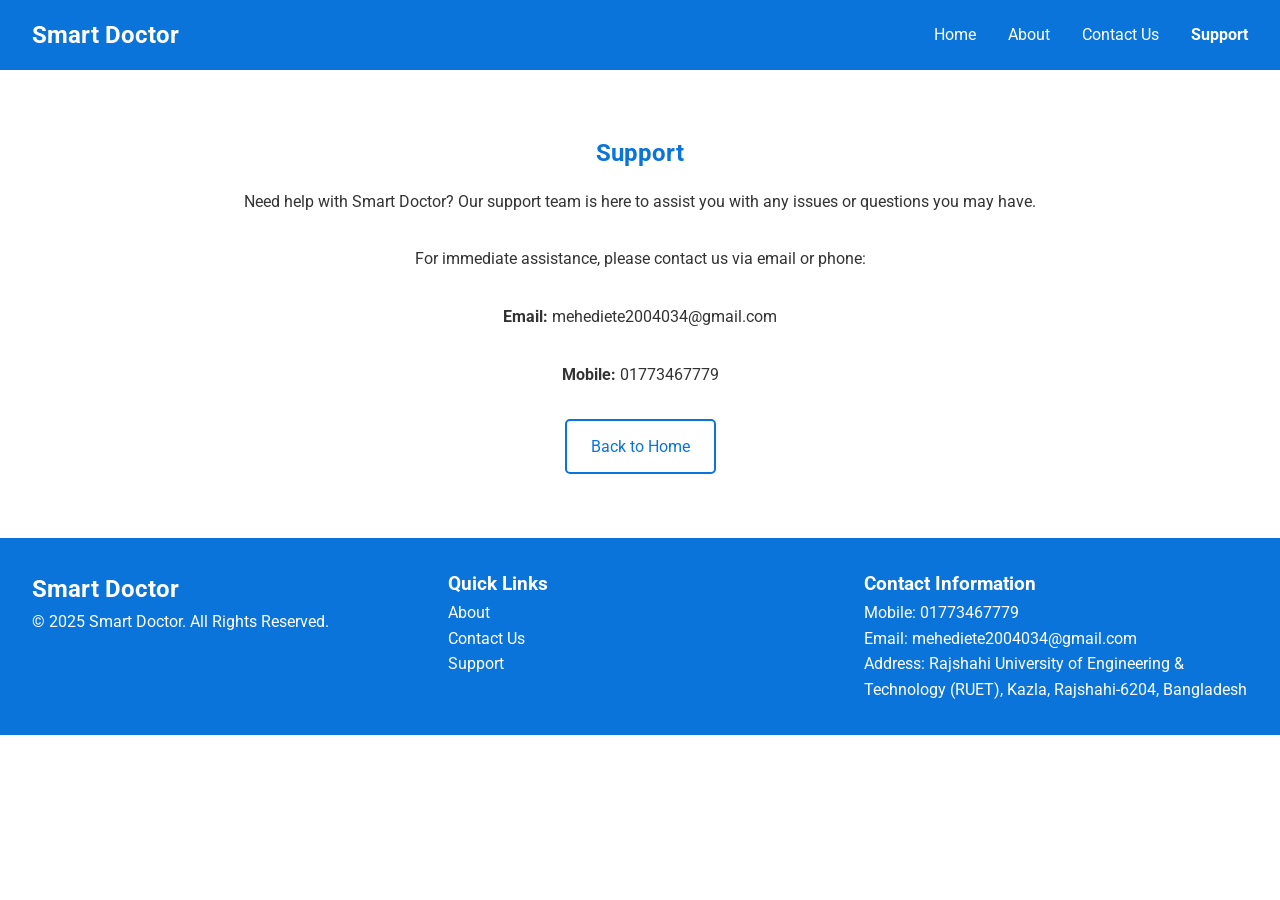
<file: support.html>
<!DOCTYPE html>
<html lang="en">
<head>
    <meta charset="UTF-8">
    <meta name="viewport" content="width=device-width, initial-scale=1.0">
    <title>Smart Doctor - Support</title>
    <link href="https://fonts.googleapis.com/css2?family=Roboto:wght@300;400;700&display=swap" rel="stylesheet">
    <link rel="stylesheet" href="styles.css">
</head>
<body>
    <!-- Header -->
    <header class="header">
        <div class="logo">Smart Doctor</div>
        <nav class="nav-menu">
            <a href="index.html">Home</a>
            <a href="about.html">About</a>
            <a href="contact.html">Contact Us</a>
            <a href="support.html" class="active">Support</a>
        </nav>
    </header>

    <!-- Main Content -->
    <section class="main-content">
        <h1>Support</h1>
        <p>Need help with Smart Doctor? Our support team is here to assist you with any issues or questions you may have.</p>
        <p>For immediate assistance, please contact us via email or phone:</p>
        <p><strong>Email:</strong> mehediete2004034@gmail.com</p>
        <p><strong>Mobile:</strong> 01773467779</p>
        <a href="index.html" class="learn-more">Back to Home</a>
    </section>

    <!-- Footer -->
    <footer class="footer">
        <div>
            <div class="logo">Smart Doctor</div>
            <p>© 2025 Smart Doctor. All Rights Reserved.</p>
        </div>
        <div>
            <h3>Quick Links</h3>
            <p><a href="about.html">About</a></p>
            <p><a href="contact.html">Contact Us</a></p>
            <p><a href="support.html">Support</a></p>
        </div>
        <div>
            <h3>Contact Information</h3>
            <p>Mobile: 01773467779</p>
            <p>Email: mehediete2004034@gmail.com</p>
            <p>Address: Rajshahi University of Engineering & Technology (RUET), Kazla, Rajshahi-6204, Bangladesh</p>
        </div>
    </footer>

    <script>
        // Smooth scrolling
        document.querySelectorAll('a[href^="#"]').forEach(anchor => {
            anchor.addEventListener('click', function (e) {
                e.preventDefault();
                document.querySelector(this.getAttribute('href')).scrollIntoView({
                    behavior: 'smooth'
                });
            });
        });
    </script>
</body>
</html>
</file>
<file: styles.css>
/* styles.css */
* {
    margin: 0;
    padding: 0;
    box-sizing: border-box;
    font-family: 'Roboto', sans-serif;
}

body {
    line-height: 1.6;
    color: #333;
}

/* Header Styles */
.header {
    background: #0A74DA;
    padding: 1rem 2rem;
    display: flex;
    justify-content: space-between;
    align-items: center;
}

.logo {
    color: #FFFFFF;
    font-size: 1.5rem;
    font-weight: 700;
}

.nav-menu {
    display: flex;
    gap: 2rem;
}

.nav-menu a {
    color: #FFFFFF;
    text-decoration: none;
    font-weight: 400;
    transition: color 0.3s ease;
}

.nav-menu a:hover {
    color: #e0e0e0;
}

.nav-menu a.active {
    font-weight: 700;
}

/* Main Content */
.main-content {
    padding: 4rem 2rem;
    text-align: center;
}

.main-content h1 {
    color: #0A74DA;
    margin-bottom: 1rem;
}

.main-content p {
    max-width: 800px;
    margin: 0 auto 2rem;
}

/* Buttons */
.cta-button, .learn-more {
    padding: 0.8rem 1.5rem;
    border-radius: 5px;
    text-decoration: none;
    transition: all 0.3s ease;
    display: inline-block;
}

.cta-button {
    background: #0A74DA;
    color: #FFFFFF;
    border: none;
}

.cta-button:hover {
    transform: scale(1.05);
    background: #085bb5;
}

.learn-more {
    background: transparent;
    border: 2px solid #0A74DA;
    color: #0A74DA;
}

.learn-more:hover {
    background: #0A74DA;
    color: #FFFFFF;
}

/* Footer */
.footer {
    background: #0A74DA;
    color: #FFFFFF;
    padding: 2rem;
    display: grid;
    grid-template-columns: repeat(auto-fit, minmax(200px, 1fr));
    gap: 2rem;
}

.footer a {
    color: #FFFFFF;
    text-decoration: none;
}

.footer a:hover {
    text-decoration: underline;
}

/* Responsive Design */
@media (max-width: 768px) {
    .header {
        flex-direction: column;
        gap: 1rem;
    }

    .nav-menu {
        flex-direction: column;
        text-align: center;
    }

    .main-content h1 {
        font-size: 1.8rem;
    }
}
</file>
<file: prescription.css>
/* Reset default styles */
* {
  margin: 0;
  padding: 0;
  box-sizing: border-box;
}

body {
  font-family: 'Segoe UI', Tahoma, Geneva, Verdana, sans-serif;
  background-color: #f5f7fa;
  line-height: 1.6;
}

.prescription-container {
  max-width: 900px;
  margin: 30px auto;
  padding: 25px;
  background-color: #fff;
  border: 1px solid #e0e0e0;
  box-shadow: 0 4px 12px rgba(0, 0, 0, 0.05);
  border-radius: 10px;
}

/* Header Styling */
header {
  text-align: center;
  border-bottom: 2px solid #007bff;
  padding-bottom: 15px;
  margin-bottom: 25px;
}

header h1 {
  font-size: 26px;
  color: #1a3c6d;
  font-weight: 600;
}

header p {
  font-size: 14px;
  color: #4a4a4a;
  margin: 3px 0;
}

header a {
  color: #007bff;
  text-decoration: none;
  transition: color 0.2s ease;
}

header a:hover {
  color: #0056b3;
  text-decoration: underline;
}

/* Section Styling */
section {
  margin-bottom: 30px;
}

h2 {
  font-size: 20px;
  color: #1a3c6d;
  font-weight: 600;
  border-bottom: 1px solid #e0e0e0;
  padding-bottom: 8px;
  margin-bottom: 20px;
  text-transform: uppercase;
  letter-spacing: 0.5px;
}

/* Form Group Styling */
.form-group {
  margin-bottom: 18px;
  display: flex;
  align-items: center;
  flex-wrap: wrap;
}

.form-group label {
  width: 130px;
  font-weight: 500;
  color: #333;
  font-size: 15px;
}

.form-group input,
.form-group textarea {
  flex: 1;
  padding: 10px;
  border: 1px solid #d0d0d0;
  border-radius: 6px;
  font-size: 14px;
  min-width: 0;
  background-color: #f9f9f9;
  transition: border-color 0.3s ease, background-color 0.3s ease;
}

.form-group input:focus,
.form-group textarea:focus {
  border-color: #007bff;
  background-color: #fff;
  outline: none;
}

.form-group input[type="radio"] {
  width: auto;
  margin-right: 8px;
}

.form-group textarea {
  resize: vertical;
  min-height: 80px;
}

/* Medicine Table Styling */
#medicineTable {
  width: 100%;
  border-collapse: collapse;
  margin-bottom: 20px;
  background-color: #fff;
  border: 1px solid #e0e0e0;
  border-radius: 8px;
  overflow: hidden;
}

#medicineTable th,
#medicineTable td {
  border: 1px solid #e0e0e0;
  padding: 12px;
  text-align: left;
  font-size: 14px;
}

#medicineTable th {
  background-color: #007bff;
  color: #fff;
  font-weight: 600;
  text-transform: uppercase;
  letter-spacing: 0.5px;
}

.sub-header th {
  background-color: #f1f5f9;
  color: #333;
  font-weight: 500;
  text-transform: capitalize;
}

/* Autocomplete Styling */
.autocomplete {
  position: relative;
  width: 100%;
}

.medicine-name, .recommendation {
  width: 100%;
  padding: 10px 12px;
  border: 1px solid #d0d0d0;
  border-radius: 6px;
  font-size: 14px;
  background-color: #f9f9f9;
  transition: border-color 0.3s ease, box-shadow 0.3s ease;
}

.medicine-name:focus, .recommendation:focus {
  border-color: #007bff;
  box-shadow: 0 0 8px rgba(0, 123, 255, 0.2);
  outline: none;
  background-color: #fff;
}

.suggestions,
.medicine-suggestions,
.recommendation-suggestions {
  position: absolute;
  top: 100%;
  left: 0;
  right: 0;
  background-color: #fff;
  border: 1px solid #e0e0e0;
  border-radius: 8px;
  max-height: 150px;
  overflow-y: auto;
  z-index: 100;
  box-shadow: 0 4px 8px rgba(0, 0, 0, 0.15);
  margin-top: 2px;
  display: none;
  scrollbar-width: thin;
  scrollbar-color: #c0c0c0 #f0f0f0;
}

.chief-complaints-suggestions,
.drug-history-suggestions,
.tests-suggestions {
  position: absolute;
  top: 100%;
  left: 0;
  right: 0;
  background-color: #fff;
  border: 1px solid #e0e0e0;
  border-radius: 6px;
  max-height: 200px;
  overflow-y: auto;
  z-index: 100;
  box-shadow: 0 6px 12px rgba(0, 0, 0, 0.1);
  margin-top: 4px;
  display: none;
}

/* Custom Scrollbar for Medicine and Recommendation Suggestions */
.medicine-suggestions::-webkit-scrollbar,
.recommendation-suggestions::-webkit-scrollbar {
  width: 6px;
}

.medicine-suggestions::-webkit-scrollbar-track,
.recommendation-suggestions::-webkit-scrollbar-track {
  background: #f0f0f0;
  border-radius: 8px;
}

.medicine-suggestions::-webkit-scrollbar-thumb,
.recommendation-suggestions::-webkit-scrollbar-thumb {
  background: #c0c0c0;
  border-radius: 8px;
}

.medicine-suggestions::-webkit-scrollbar-thumb:hover,
.recommendation-suggestions::-webkit-scrollbar-thumb:hover {
  background: #a0a0a0;
}

.suggestion-item {
  padding: 8px 12px;
  cursor: pointer;
  transition: background-color 0.2s ease;
  font-size: 14px;
  color: #333;
}

.suggestion-item:hover {
  background-color: #e8f0fe;
  color: #1a73e8;
}

/* Other Input and Select Styling */
.dose, .morning, .afternoon, .night, .route {
  width: 100%;
  padding: 10px;
  border: 1px solid #d0d0d0;
  border-radius: 6px;
  font-size: 14px;
  background-color: #f9f9f9;
  transition: border-color 0.3s ease, background-color 0.3s ease;
}

.dose:focus, .morning:focus, .afternoon:focus, .night:focus, .route:focus {
  border-color: #007bff;
  background-color: #fff;
  outline: none;
}

/* Button Group Styling */
.button-group {
  display: flex;
  gap: 10px;
  margin-bottom: 20px;
}

/* Add Medicine Button Styling */
#addMedicine {
  background-color: #007bff;
  color: #fff;
  border: none;
  padding: 10px 20px;
  border-radius: 6px;
  cursor: pointer;
  font-size: 14px;
  font-weight: 500;
  transition: background-color 0.3s ease;
}

#addMedicine:hover {
  background-color: #0056b3;
}

/* Remove Medicine Button Styling */
#removeMedicine {
  background-color: #dc3545;
  color: #fff;
  border: none;
  padding: 10px 20px;
  border-radius: 6px;
  cursor: pointer;
  font-size: 14px;
  font-weight: 500;
  transition: background-color 0.3s ease;
}

#removeMedicine:hover {
  background-color: #c82333;
}

/* Footer Styling */
footer {
  text-align: right;
  font-size: 13px;
  color: #4a4a4a;
  border-top: 1px solid #e0e0e0;
  padding-top: 10px;
  margin-bottom: 20px;
}

/* Generate Prescription Button Styling */
.button-container {
  text-align: center;
}

#generatePrescription {
  background-color: #28a745;
  color: #fff;
  border: none;
  padding: 12px 24px;
  border-radius: 6px;
  cursor: pointer;
  font-size: 16px;
  font-weight: 500;
  transition: background-color 0.3s ease;
}

#generatePrescription:hover {
  background-color: #218838;
}

/* Responsive Design */
@media (max-width: 600px) {
  .prescription-container {
      margin: 15px;
      padding: 15px;
  }
  .form-group {
      flex-direction: column;
      align-items: flex-start;
  }
  .form-group label {
      width: 100%;
      margin-bottom: 8px;
  }
  .form-group input,
  .form-group textarea {
      width: 100%;
  }
  #medicineTable th,
  #medicineTable td {
      padding: 8px;
      font-size: 12px;
  }
  .medicine-name, .dose, .route, .morning, .afternoon, .night, .recommendation {
      font-size: 12px;
  }
  .button-group {
      flex-direction: column;
      gap: 8px;
  }
  #addMedicine, #removeMedicine {
      width: 100%;
  }
}

/* Print Styling */
@media print {
  body {
      background-color: #fff;
      font-family: 'Times New Roman', serif;
      font-size: 12pt;
      line-height: 1.4;
  }
  .prescription-container {
      margin: 0;
      padding: 10mm;
      box-shadow: none;
      border: none;
      max-width: 100%;
  }
  header {
      border-bottom: 1px solid #000;
      padding-bottom: 5mm;
      margin-bottom: 5mm;
  }
  header h1 {
      font-size: 16pt;
      font-weight: bold;
  }
  header p {
      font-size: 10pt;
  }
  h2 {
      font-size: 14pt;
      font-weight: bold;
      border-bottom: none;
      margin-bottom: 3mm;
      text-transform: uppercase;
  }
  .form-group {
      margin-bottom: 3mm;
  }
  .form-group label {
      width: 30mm;
      font-weight: bold;
      font-size: 12pt;
  }
  /* Hide inputs, textareas, selects, and buttons during printing */
  input, textarea, select, .button-group, #generatePrescription {
      display: none;
  }
  /* Hide the labels for gender radio buttons specifically during printing */
  .form-group:has(input[name="gender"]) label:not(:first-of-type) {
      display: none;
  }
  /* Ensure the print-value spans are visible during printing */
  .print-value {
      display: inline;
      font-size: 12pt;
      white-space: pre-wrap;
  }
  #medicineTable {
      border-collapse: collapse;
      width: 100%;
      margin-bottom: 5mm;
      border: 0.5pt solid #d0d0d0; /* Subtle outer border */
  }
  #medicineTable thead {
      display: table-header-group;
  }
  #medicineTable th {
      display: table-cell;
      border: 0.5pt solid #d0d0d0; /* Subtle borders */
      padding: 1mm; /* Minimal padding */
      text-align: center;
      font-size: 12pt;
      font-weight: bold;
      text-transform: uppercase;
      background-color: #f8f8f8; /* Lighter background for headers */
      color: #000;
  }
  #medicineTable th:nth-child(1) {
      width: 30%;
  }
  #medicineTable th:nth-child(2) {
      width: 10%;
  }
  #medicineTable th:nth-child(3) {
      width: 10%;
  }
  #medicineTable th:nth-child(4),
  #medicineTable th:nth-child(5),
  #medicineTable th:nth-child(6) {
      width: 10%;
  }
  #medicineTable th:nth-child(7) {
      width: 30%;
  }
  .sub-header th {
      border: 0.5pt solid #d0d0d0; /* Subtle borders */
      padding: 1mm; /* Minimal padding */
      font-size: 10pt;
      text-align: center;
      font-weight: normal;
      background-color: #fafafa; /* Even lighter background for sub-headers */
      color: #333;
  }
  .sub-header th:empty {
      border: none;
  }
  #medicineTable tbody tr {
      display: table-row;
  }
  #medicineTable td {
      border: 0.5pt solid #d0d0d0; /* Subtle borders */
      padding: 1mm; /* Minimal padding */
      display: table-cell;
      font-size: 12pt;
      vertical-align: middle;
  }
  #medicineTable td:nth-child(1) .print-value {
      font-weight: bold;
      text-transform: capitalize;
  }
  #medicineTable td:nth-child(2) .print-value,
  #medicineTable td:nth-child(3) .print-value,
  #medicineTable td:nth-child(4) .print-value,
  #medicineTable td:nth-child(5) .print-value,
  #medicineTable td:nth-child(6) .print-value {
      display: block;
      text-align: center;
  }
  #medicineTable td:nth-child(7) .print-value {
      display: inline;
      text-transform: capitalize;
  }
  footer {
      border-top: 1px solid #000;
      padding-top: 3mm;
      font-size: 10pt;
      text-align: right;
  }
}
</file>
